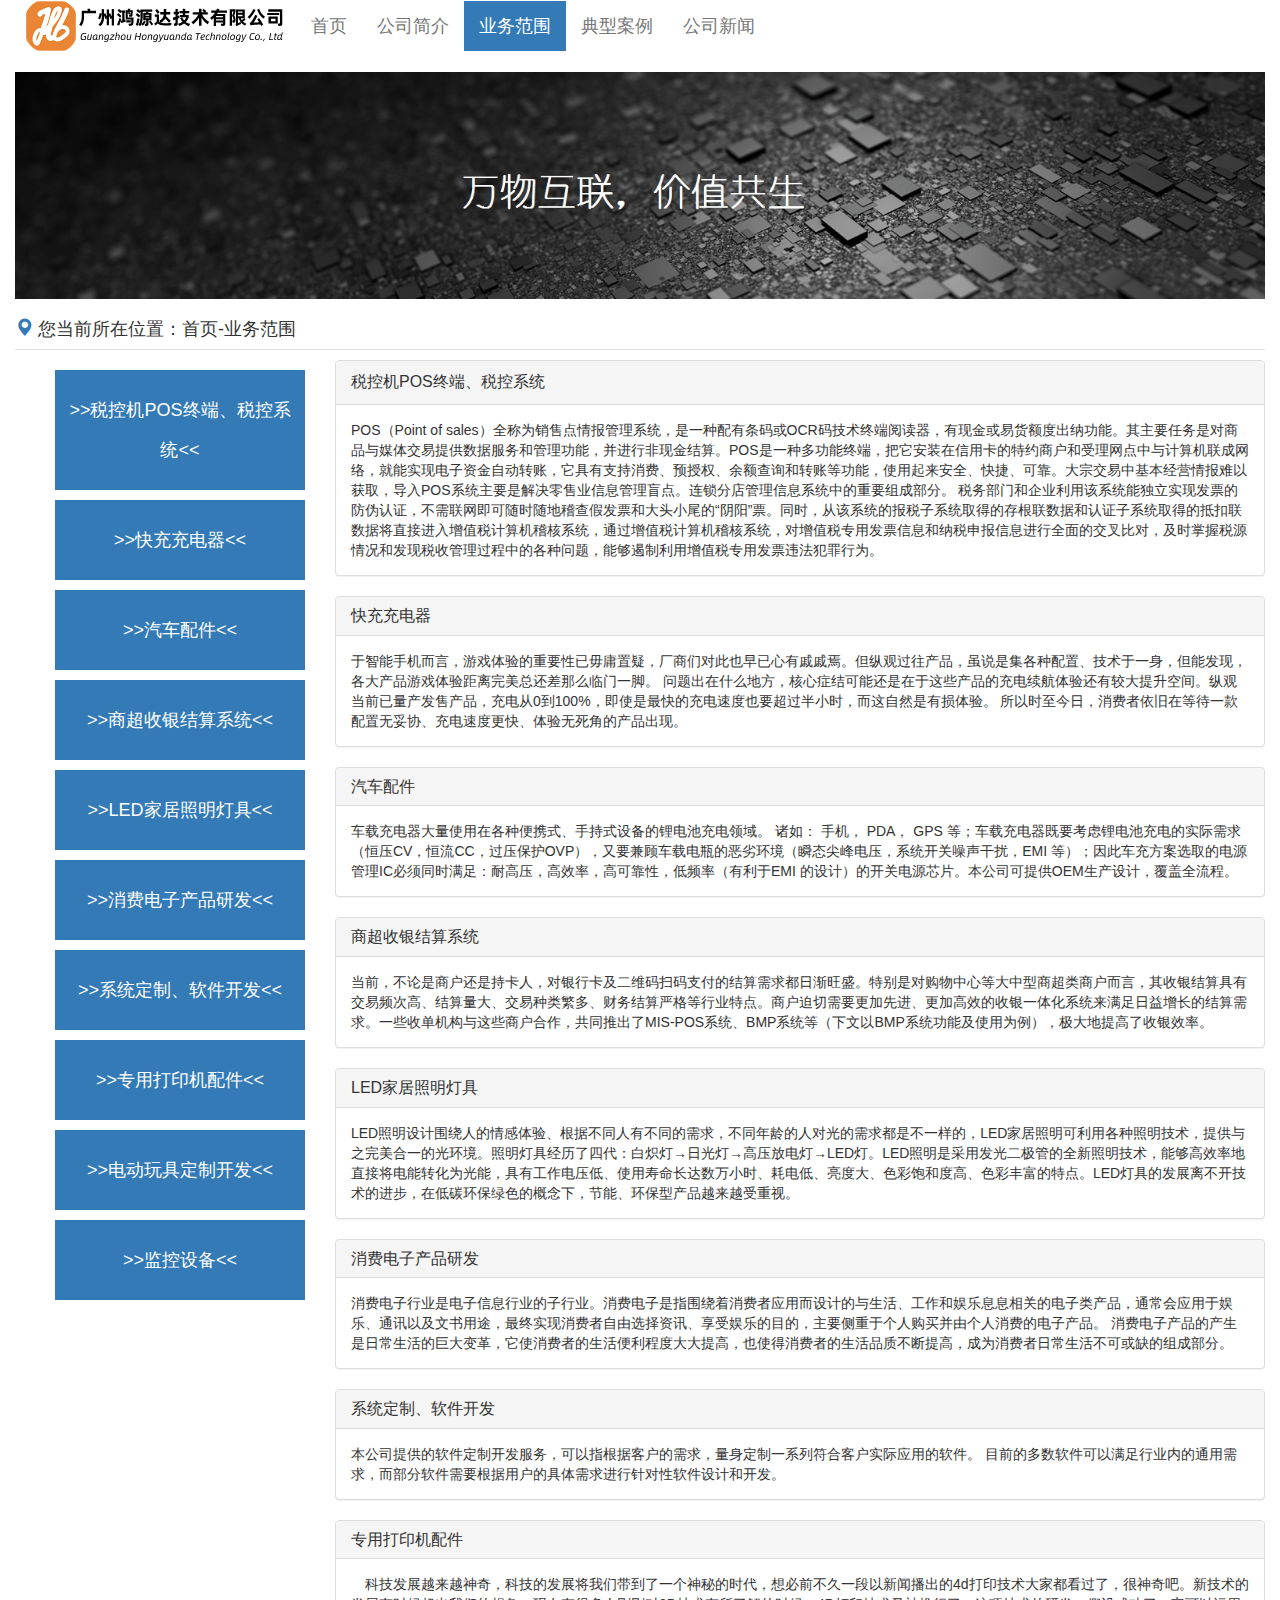
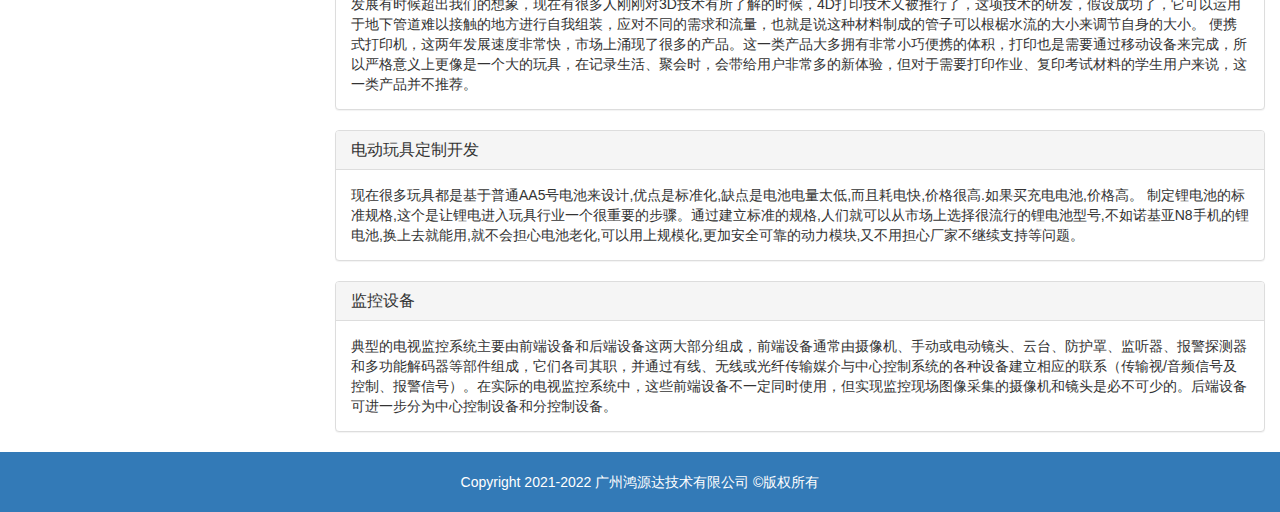
<file: business.html>
<!DOCTYPE html>
<html>
	<head>
		<meta charset="utf-8">
		<title>业务范围</title>
		<meta name="viewport" content="width=device-width, initial-scale=1">
        <meta http-equiv="Expires" content="0">
<meta http-equiv="Pragma" content="no-cache">
<meta http-equiv="Cache-control" content="no-cache">
<meta http-equiv="Cache" content="no-cache">
		<link rel="shortcut icon" href="img/logo.ico" type="image/x-icon">
		<link type="text/css" rel="stylesheet" href="bootstrap/css/bootstrap.min.css" />
		<script type="text/javascript" src="js/jquery-2.0.js"></script>
		<script type="text/javascript" src="bootstrap/js/bootstrap.min.js"></script>
		<link type="text/css" rel="stylesheet" href="css/style.css" />
		<style type="text/css">
			.mainbox .business-area {
				top: 5%;
				min-height: 300px;
			}
.footer{padding:20px;
}
			.mainbox .business-area li {
				padding: 10px;
				background-color: #337ab7;
				margin-top: 10px;
				margin-bottom: 10px;
				list-style-type: none;
			}

			.mainbox .business-area li a {
				color: #ffffff;
				text-decoration: none;
			}
		</style>
	</head>
	<body>
		<div class="container-fluid">
			<div class="row">
				<div class="col-md-12">
					<nav class="navbar navbar-default" role="navigation">
						<div class="navbar-header">

							<button type="button" class="navbar-toggle" data-toggle="collapse"
								data-target="#bs-example-navbar-collapse-1">
								<span class="sr-only">Toggle navigation</span><span class="icon-bar"></span><span
									class="icon-bar"></span><span class="icon-bar"></span>
							</button> <a class="navbar-brand" href="index.html" title="鸿源达技术有限公司"><img alt="HongYuanDa"
									src="img/logo.png" /></a>
						</div>

						<div class="collapse navbar-collapse" id="bs-example-navbar-collapse-1">
							<ul class="nav navbar-nav">
								<li><a href="index.html">首页</a></li>
								<li><a href="profile.html">公司简介</a></li>
								<li class="active"><a href="business.html">业务范围</a></li>
								<li><a href="case.html">典型案例</a></li>
								<li><a href="news.html">公司新闻</a></li>
							</ul>
						</div>
					</nav>
				</div>
			</div>
			<div class="row">
				<div class="col-md-12">

					<img style="width: 100%;" alt="banner" src="img/banner7.jpg" />
					<div class="carousel-caption">						
                       <!-- 
                           	<h4 class="text-capitalize">
							万物互联，价值共生
						</h4>
						<p>
							数字化正将现实世界重构为数字世界，这种重构不是单纯的复制，更包含数字世界对现实世界的再创造，这意味着数字世界通过数字技术与现实世界相连接、深度互动与学习、融为一体，共生并创造出全新的价值。
						</p>-->
					</div>
				</div>
			</div>
			<div class="row">
				<div class="col-md-12">
					<h4 class="headerbordered"><span class="glyphicon glyphicon-map-marker"></span> 您当前所在位置：首页-业务范围</h4>
				</div>
			</div>
			<div class="row mainbox">
				<div class="col-md-3 text-center">
					<ul class="business-area">
						<li><a href="#onepanel">
								<h4>>>税控机POS终端、税控系统<<</h4>
							</a></li>
						<li><a href="#twopanel">
								<h4>>>快充充电器<<</h4>
							</a></li>
						<li><a href="#threepanel">
								<h4>>>汽车配件<<</h4>
							</a></li>
						<li><a href="#fourpanel">
								<h4>>>商超收银结算系统<<</h4>
							</a></li>
						<li><a href="#fivepanel">
								<h4>>>LED家居照明灯具<<</h4>
							</a></li>
						<li><a href="#sixpanel">
								<h4>>>消费电子产品研发<<</h4>
							</a></li>
						<li><a href="#sevenpanel">
								<h4>>>系统定制、软件开发<<</h4>
							</a></li>
						<li><a href="#eightpanel">
								<h4>>>专用打印机配件<<</h4>
							</a></li>
						<li><a href="#ninepanel">
								<h4>>>电动玩具定制开发<<</h4>
							</a></li>
                            	<li><a href="#tenpanel">
								<h4>>>监控设备<<</h4>
							</a></li>
					</ul>

				</div>
				<div class="col-md-9">
					<div class="panel panel-default" id="onepanel">
						<div class="panel-heading">
							<h class="panel-title">税控机POS终端、税控系统</h3>
						</div>
						<div class="panel-body">
							POS（Point of
							sales）全称为销售点情报管理系统，是一种配有条码或OCR码技术终端阅读器，有现金或易货额度出纳功能。其主要任务是对商品与媒体交易提供数据服务和管理功能，并进行非现金结算。POS是一种多功能终端，把它安装在信用卡的特约商户和受理网点中与计算机联成网络，就能实现电子资金自动转账，它具有支持消费、预授权、余额查询和转账等功能，使用起来安全、快捷、可靠。大宗交易中基本经营情报难以获取，导入POS系统主要是解决零售业信息管理盲点。连锁分店管理信息系统中的重要组成部分。
							税务部门和企业利用该系统能独立实现发票的防伪认证，不需联网即可随时随地稽查假发票和大头小尾的“阴阳”票。同时，从该系统的报税子系统取得的存根联数据和认证子系统取得的抵扣联数据将直接进入增值税计算机稽核系统，通过增值税计算机稽核系统，对增值税专用发票信息和纳税申报信息进行全面的交叉比对，及时掌握税源情况和发现税收管理过程中的各种问题，能够遏制利用增值税专用发票违法犯罪行为。
						</div>
					</div>
					<div class="panel panel-default" id="twopanel">
						<div class="panel-heading">
							<h3 class="panel-title">快充充电器</h3>
						</div>
						<div class="panel-body">
							于智能手机而言，游戏体验的重要性已毋庸置疑，厂商们对此也早已心有戚戚焉。但纵观过往产品，虽说是集各种配置、技术于一身，但能发现，各大产品游戏体验距离完美总还差那么临门一脚。
							问题出在什么地方，核心症结可能还是在于这些产品的充电续航体验还有较大提升空间。纵观当前已量产发售产品，充电从0到100%，即使是最快的充电速度也要超过半小时，而这自然是有损体验。
							所以时至今日，消费者依旧在等待一款配置无妥协、充电速度更快、体验无死角的产品出现。
						</div>
					</div>
					<div class="panel panel-default" id="threepanel">
						<div class="panel-heading">
							<h3 class="panel-title">汽车配件</h3>
						</div>
						<div class="panel-body">
							车载充电器大量使用在各种便携式、手持式设备的锂电池充电领域。
							诸如： 手机， PDA， GPS 等；车载充电器既要考虑锂电池充电的实际需求（恒压CV，恒流CC，过压保护OVP），又要兼顾车载电瓶的恶劣环境（瞬态尖峰电压，系统开关噪声干扰，EMI
							等）；因此车充方案选取的电源管理IC必须同时满足：耐高压，高效率，高可靠性，低频率（有利于EMI 的设计）的开关电源芯片。本公司可提供OEM生产设计，覆盖全流程。
						</div>
					</div>

					<div class="panel panel-default" id="fourpanel">
						<div class="panel-heading">
							<h3 class="panel-title">商超收银结算系统</h3>
						</div>
						<div class="panel-body">
							当前，不论是商户还是持卡人，对银行卡及二维码扫码支付的结算需求都日渐旺盛。特别是对购物中心等大中型商超类商户而言，其收银结算具有交易频次高、结算量大、交易种类繁多、财务结算严格等行业特点。商户迫切需要更加先进、更加高效的收银一体化系统来满足日益增长的结算需求。一些收单机构与这些商户合作，共同推出了MIS-POS系统、BMP系统等（下文以BMP系统功能及使用为例），极大地提高了收银效率。
						</div>
					</div>
					<div class="panel panel-default" id="fivepanel">
						<div class="panel-heading">
							<h3 class="panel-title">LED家居照明灯具</h3>
						</div>
						<div class="panel-body">
							LED照明设计围绕人的情感体验、根据不同人有不同的需求，不同年龄的人对光的需求都是不一样的，LED家居照明可利用各种照明技术，提供与之完美合一的光环境。照明灯具经历了四代：白炽灯→日光灯→高压放电灯→LED灯。LED照明是采用发光二极管的全新照明技术，能够高效率地直接将电能转化为光能，具有工作电压低、使用寿命长达数万小时、耗电低、亮度大、色彩饱和度高、色彩丰富的特点。LED灯具的发展离不开技术的进步，在低碳环保绿色的概念下，节能、环保型产品越来越受重视。
						</div>
					</div>
					<div class="panel panel-default" id="sixpanel">
						<div class="panel-heading">
							<h3 class="panel-title">消费电子产品研发</h3>
						</div>
						<div class="panel-body">
							消费电子行业是电子信息行业的子行业。消费电子是指围绕着消费者应用而设计的与生活、工作和娱乐息息相关的电子类产品，通常会应用于娱乐、通讯以及文书用途，最终实现消费者自由选择资讯、享受娱乐的目的，主要侧重于个人购买并由个人消费的电子产品。
							消费电子产品的产生是日常生活的巨大变革，它使消费者的生活便利程度大大提高，也使得消费者的生活品质不断提高，成为消费者日常生活不可或缺的组成部分。
						</div>
					</div>
					<div class="panel panel-default" id="sevenpanel">
						<div class="panel-heading">
							<h3 class="panel-title">系统定制、软件开发</h3>
						</div>
						<div class="panel-body">
							本公司提供的软件定制开发服务，可以指根据客户的需求，量身定制一系列符合客户实际应用的软件。
							目前的多数软件可以满足行业内的通用需求，而部分软件需要根据用户的具体需求进行针对性软件设计和开发。
						</div>
					</div>
					<div class="panel panel-default" id="eightpanel">
						<div class="panel-heading">
							<h3 class="panel-title">专用打印机配件</h3>
						</div>
						<div class="panel-body">
							　科技发展越来越神奇，科技的发展将我们带到了一个神秘的时代，想必前不久一段以新闻播出的4d打印技术大家都看过了，很神奇吧。新技术的发展有时候超出我们的想象，现在有很多人刚刚对3D技术有所了解的时候，4D打印技术又被推行了，这项技术的研发，假设成功了，它可以运用于地下管道难以接触的地方进行自我组装，应对不同的需求和流量，也就是说这种材料制成的管子可以根椐水流的大小来调节自身的大小。
							便携式打印机，这两年发展速度非常快，市场上涌现了很多的产品。这一类产品大多拥有非常小巧便携的体积，打印也是需要通过移动设备来完成，所以严格意义上更像是一个大的玩具，在记录生活、聚会时，会带给用户非常多的新体验，但对于需要打印作业、复印考试材料的学生用户来说，这一类产品并不推荐。
						</div>
					</div>
					<div class="panel panel-default" id="ninepanel">
						<div class="panel-heading">
							<h3 class="panel-title">电动玩具定制开发</h3>
						</div>
						<div class="panel-body">
							现在很多玩具都是基于普通AA5号电池来设计,优点是标准化,缺点是电池电量太低,而且耗电快,价格很高.如果买充电电池,价格高。
							制定锂电池的标准规格,这个是让锂电进入玩具行业一个很重要的步骤。通过建立标准的规格,人们就可以从市场上选择很流行的锂电池型号,不如诺基亚N8手机的锂电池,换上去就能用,就不会担心电池老化,可以用上规模化,更加安全可靠的动力模块,又不用担心厂家不继续支持等问题。
						</div>
					</div>                    
                    	<div class="panel panel-default" id="tenpanel">
						<div class="panel-heading">
							<h3 class="panel-title">监控设备</h3>
						</div>
						<div class="panel-body">
							典型的电视监控系统主要由前端设备和后端设备这两大部分组成，前端设备通常由摄像机、手动或电动镜头、云台、防护罩、监听器、报警探测器和多功能解码器等部件组成，它们各司其职，并通过有线、无线或光纤传输媒介与中心控制系统的各种设备建立相应的联系（传输视/音频信号及控制、报警信号）。在实际的电视监控系统中，这些前端设备不一定同时使用，但实现监控现场图像采集的摄像机和镜头是必不可少的。后端设备可进一步分为中心控制设备和分控制设备。
						</div>
					</div>
				</div>
			</div>
			<div class="row bg-primary footer">
				<div class="col-md-12 text-center">
					Copyright 2021-2022 广州鸿源达技术有限公司 &COPY;版权所有
				</div>
			</div>
		</div>
	</body>
</html>
</file>
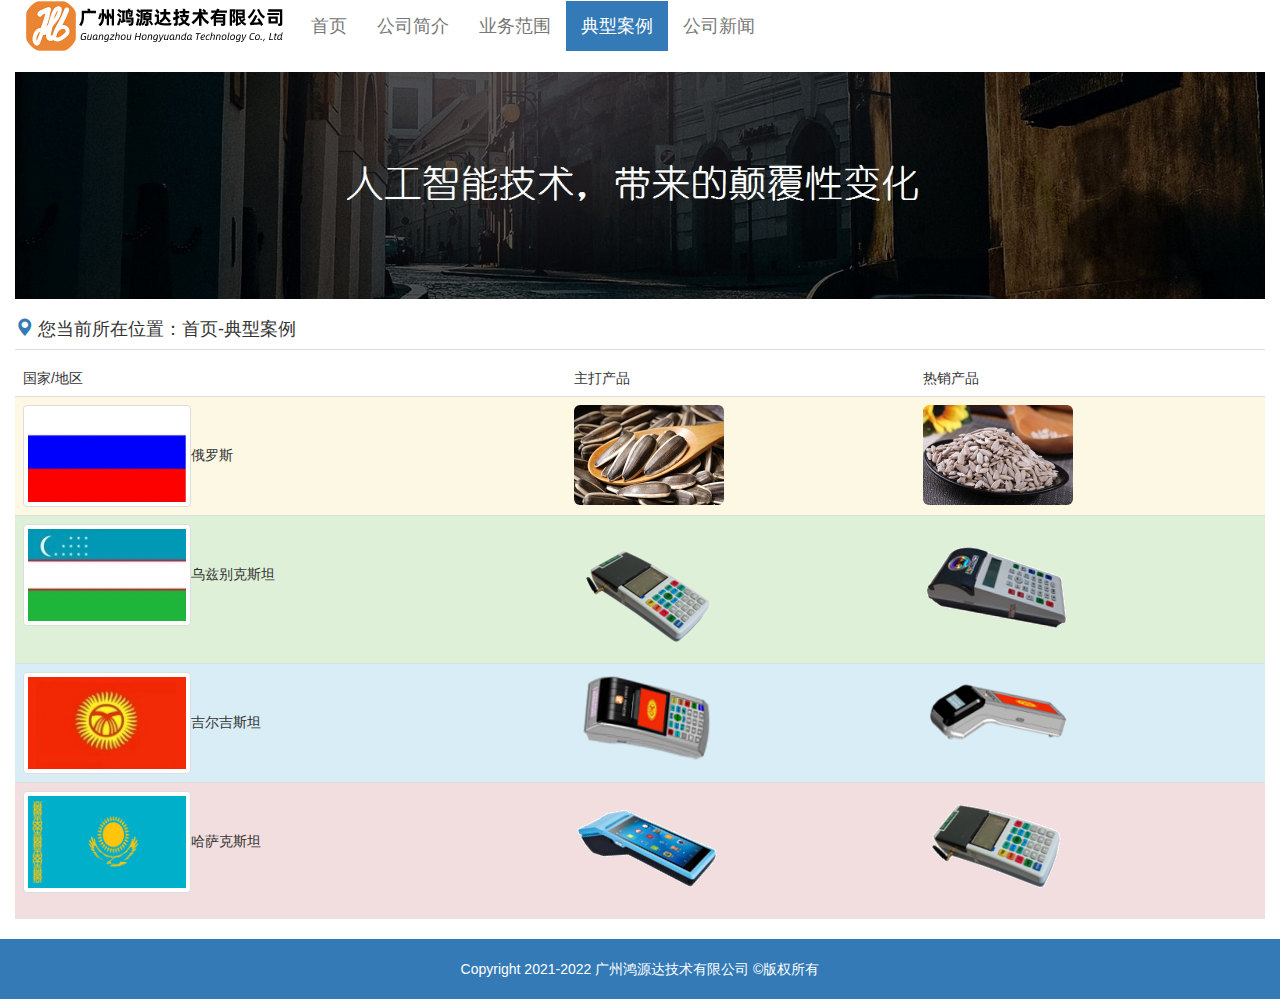
<file: case.html>
<!DOCTYPE html>
<html>
	<head>
		<meta charset="utf-8">
		<title>典型案例</title>
		<meta name="viewport" content="width=device-width, initial-scale=1">
        <meta http-equiv="Expires" content="0">
<meta http-equiv="Pragma" content="no-cache">
<meta http-equiv="Cache-control" content="no-cache">
<meta http-equiv="Cache" content="no-cache">
		<link rel="shortcut icon" href="img/logo.ico" type="image/x-icon">
		<link type="text/css" rel="stylesheet" href="bootstrap/css/bootstrap.min.css" />
		<script type="text/javascript" src="js/jquery-2.0.js"></script>
		<script type="text/javascript" src="bootstrap/js/bootstrap.min.js"></script>
		<link type="text/css" rel="stylesheet" href="css/style.css" />
       <style type="text/css"> 
		.img-thumbnail{
			max-width:168px;
            max-height:102px
		}
		.img-rounded{
			max-width:150px;
            max-height:131px
		}
		</style>
	</head>
	<body>
		<div class="container-fluid">
			<div class="row">
				<div class="col-md-12">
					<nav class="navbar navbar-default" role="navigation">
						<div class="navbar-header">

							<button type="button" class="navbar-toggle" data-toggle="collapse"
								data-target="#bs-example-navbar-collapse-1">
								<span class="sr-only">Toggle navigation</span><span class="icon-bar"></span><span
									class="icon-bar"></span><span class="icon-bar"></span>
							</button> <a class="navbar-brand" href="index.html" title="鸿源达技术有限公司"><img alt="HongYuanDa"
									src="img/logo.png" /></a>
						</div>

						<div class="collapse navbar-collapse" id="bs-example-navbar-collapse-1">
							<ul class="nav navbar-nav">
								<li><a href="index.html">首页</a></li>
								<li><a href="profile.html">公司简介</a></li>
								<li><a href="business.html">业务范围</a></li>
								<li class="active"><a href="case.html">典型案例</a></li>
								<li><a href="news.html">公司新闻</a></li>
							</ul>
						</div>
					</nav>
				</div>
			</div>
			<div class="row">
				<div class="col-md-12">

					<img style="width: 100%;" alt="banner" src="img/banner5.jpg" />
					<div class="carousel-caption">
					<!--
                        	<h4 class="text-capitalize">
							人工智能技术，带来的颠覆性变化
						</h4>
                        	<p>
							当信息技术发展到网络化、数字化，乃至智能化初级级阶段后，将加速对人类生产和生活的影响，这些技术能力将试图解决现实世界中的问题，超越重复性和例行工作。
						</p>-->
					</div>
				</div>
			</div>
			<div class="row">
				<div class="col-md-12">
					<h4 class="headerbordered"><span class="glyphicon glyphicon-map-marker"></span> 您当前所在位置：首页-典型案例</h4>
				</div>
			</div>
			<div class="row">
				<div class="col-md-12  mainbox">
					<table class="table table-hover">
						<thead>
							<tr>
								<td>国家/地区</td>
								<td>主打产品</td>
								<td>热销产品</td>
							</tr>
						</thead>
						<tbody>
							<tr class="warning">
								<td><img class="img-thumbnail" alt="俄罗斯" src="img/rusia.png" />俄罗斯</td>
								<td><img class="img-rounded"     alt="product" src="img/sfs5.jpg" /></td>
								<td><img class="img-rounded"    alt="product" src="img/sfs6.jpg" /></td>
							</tr>
							<tr class="success">
								<td><img class="img-thumbnail" alt="乌兹别克斯坦" src="img/uz.jpg" />乌兹别克斯坦</td>
								<td><img class="img-rounded"    alt="product" src="img/uz1.png" /></td>
								<td><img class="img-rounded"    alt="product" src="img/uz2.png" /></td>
							</tr>
							<tr class="info">
								<td><img  class="img-thumbnail" alt="吉尔吉斯坦" src="img/jer.jpg" />吉尔吉斯坦</td>
								<td><img class="img-rounded"    alt="product" src="img/jer1.png" /></td>
								<td><img class="img-rounded"   alt="product" src="img/jer2.png" /></td>
							</tr>							
							<tr class="danger">
								<td><img  class="img-thumbnail" alt="哈萨克斯坦" src="img/hask.png" />哈萨克斯坦</td>
								<td><img class="img-rounded"    alt="product" src="img/hask1.png" /></td>
								<td><img class="img-rounded"    alt="product" src="img/hask2.png" /></td>
							</tr>
						</tbody>
					</table>
				</div>
			</div>
				<div class="row bg-primary footer">
				<div class="col-md-12 text-center">
					Copyright 2021-2022 广州鸿源达技术有限公司 &COPY;版权所有
				</div>
			</div>
		</div>
	</body>
</html>
</file>
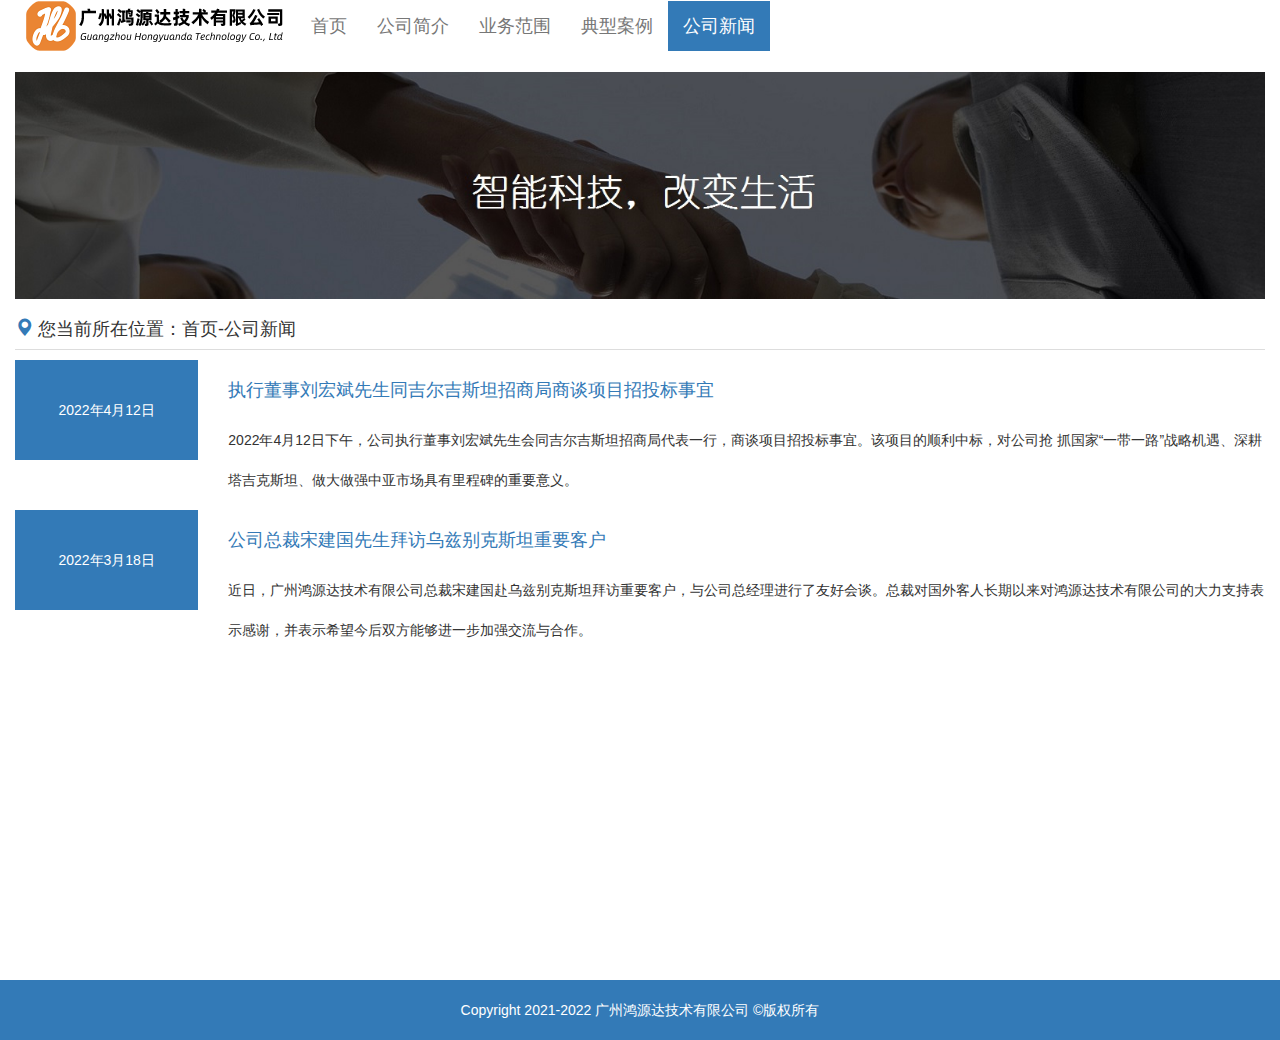
<file: news.html>
<!DOCTYPE html>
<html>
	<head>
		<meta charset="utf-8">
		<title>公司新闻</title>
		<meta name="viewport" content="width=device-width, initial-scale=1">
		<meta http-equiv="Expires" content="0">
		<meta http-equiv="Pragma" content="no-cache">
		<meta http-equiv="Cache-control" content="no-cache">
		<meta http-equiv="Cache" content="no-cache">
		<link rel="shortcut icon" href="img/logo.ico" type="image/x-icon">
		<link type="text/css" rel="stylesheet" href="bootstrap/css/bootstrap.min.css" />
		<script type="text/javascript" src="js/jquery-2.0.js"></script>
		<script type="text/javascript" src="bootstrap/js/bootstrap.min.js"></script>
		<link type="text/css" rel="stylesheet" href="css/style.css" />
	</head>
	<body>
		<div class="container-fluid">
			<div class="row">
				<div class="col-md-12">
					<nav class="navbar navbar-default" role="navigation">
						<div class="navbar-header">

							<button type="button" class="navbar-toggle" data-toggle="collapse"
								data-target="#bs-example-navbar-collapse-1">
								<span class="sr-only">Toggle navigation</span><span class="icon-bar"></span><span
									class="icon-bar"></span><span class="icon-bar"></span>
							</button> <a class="navbar-brand" href="index.html" title="鸿源达技术有限公司"><img alt="HongYuanDa"
									src="img/logo.png" /></a>
						</div>

						<div class="collapse navbar-collapse" id="bs-example-navbar-collapse-1">
							<ul class="nav navbar-nav">
								<li><a href="index.html">首页</a></li>
								<li><a href="profile.html">公司简介</a></li>
								<li><a href="business.html">业务范围</a></li>
								<li><a href="case.html">典型案例</a></li>
								<li class="active"><a href="news.html">公司新闻</a></li>
							</ul>
						</div>
					</nav>
				</div>
			</div>
			<div class="row">
				<div class="col-md-12">

					<img style="width: 100%;" alt="banner" src="img/banner6.jpg" />
					<div class="carousel-caption">
					</div>
				</div>
			</div>
			<div class="row">
				<div class="col-md-12">
					<h4 class="headerbordered"><span class="glyphicon glyphicon-map-marker"></span> 您当前所在位置：首页-公司新闻</h4>
				</div>
			</div>
			<div class="row ">
				<div class="col-md-2">
					<p class="text-center timeline">2022年4月12日</p>
				</div>
				<div class="col-md-10">
					<h4><a href="newscontent1.html" target="_blank" >执行董事​刘宏斌先生同吉尔吉斯坦招商局商谈项目招投标事宜</a></h4>
					<p> 2022年4月12日下午，公司执行董事​刘宏斌先生会同吉尔吉斯坦招商局代表一行，商谈项目招投标事宜。该项目的顺利中标，对公司抢
						抓国家“一带一路”战略机遇、深耕塔吉克斯坦、做大做强中亚市场具有里程碑的重要意义。
					</p>
				</div>
			</div>
			<div class="row ">
				<div class="col-md-2">
					<p class="text-center timeline">2022年3月18日</p>
				</div>
				<div class="col-md-10">
					<h4><a href="newscontent2.html" target="_blank">公司总裁宋建国先生拜访乌兹别克斯坦重要客户</a></h4>
					<p>近日，广州鸿源达技术有限公司总裁宋建国赴乌兹别克斯坦拜访重要客户，与公司总经理进行了友好会谈。总裁对国外客人长期以来对鸿源达技术有限公司的大力支持表示感谢，并表示希望今后双方能够进一步加强交流与合作。</p>

				</div>
			</div>
			<div class="row mainbox">
				<div class="col-md-12">
				</div>
			</div>
			<div class="row bg-primary footer">
				<div class="col-md-12 text-center">
					Copyright 2021-2022 广州鸿源达技术有限公司 &COPY;版权所有
				</div>
			</div>
		</div>
	</body>
</html>
</file>
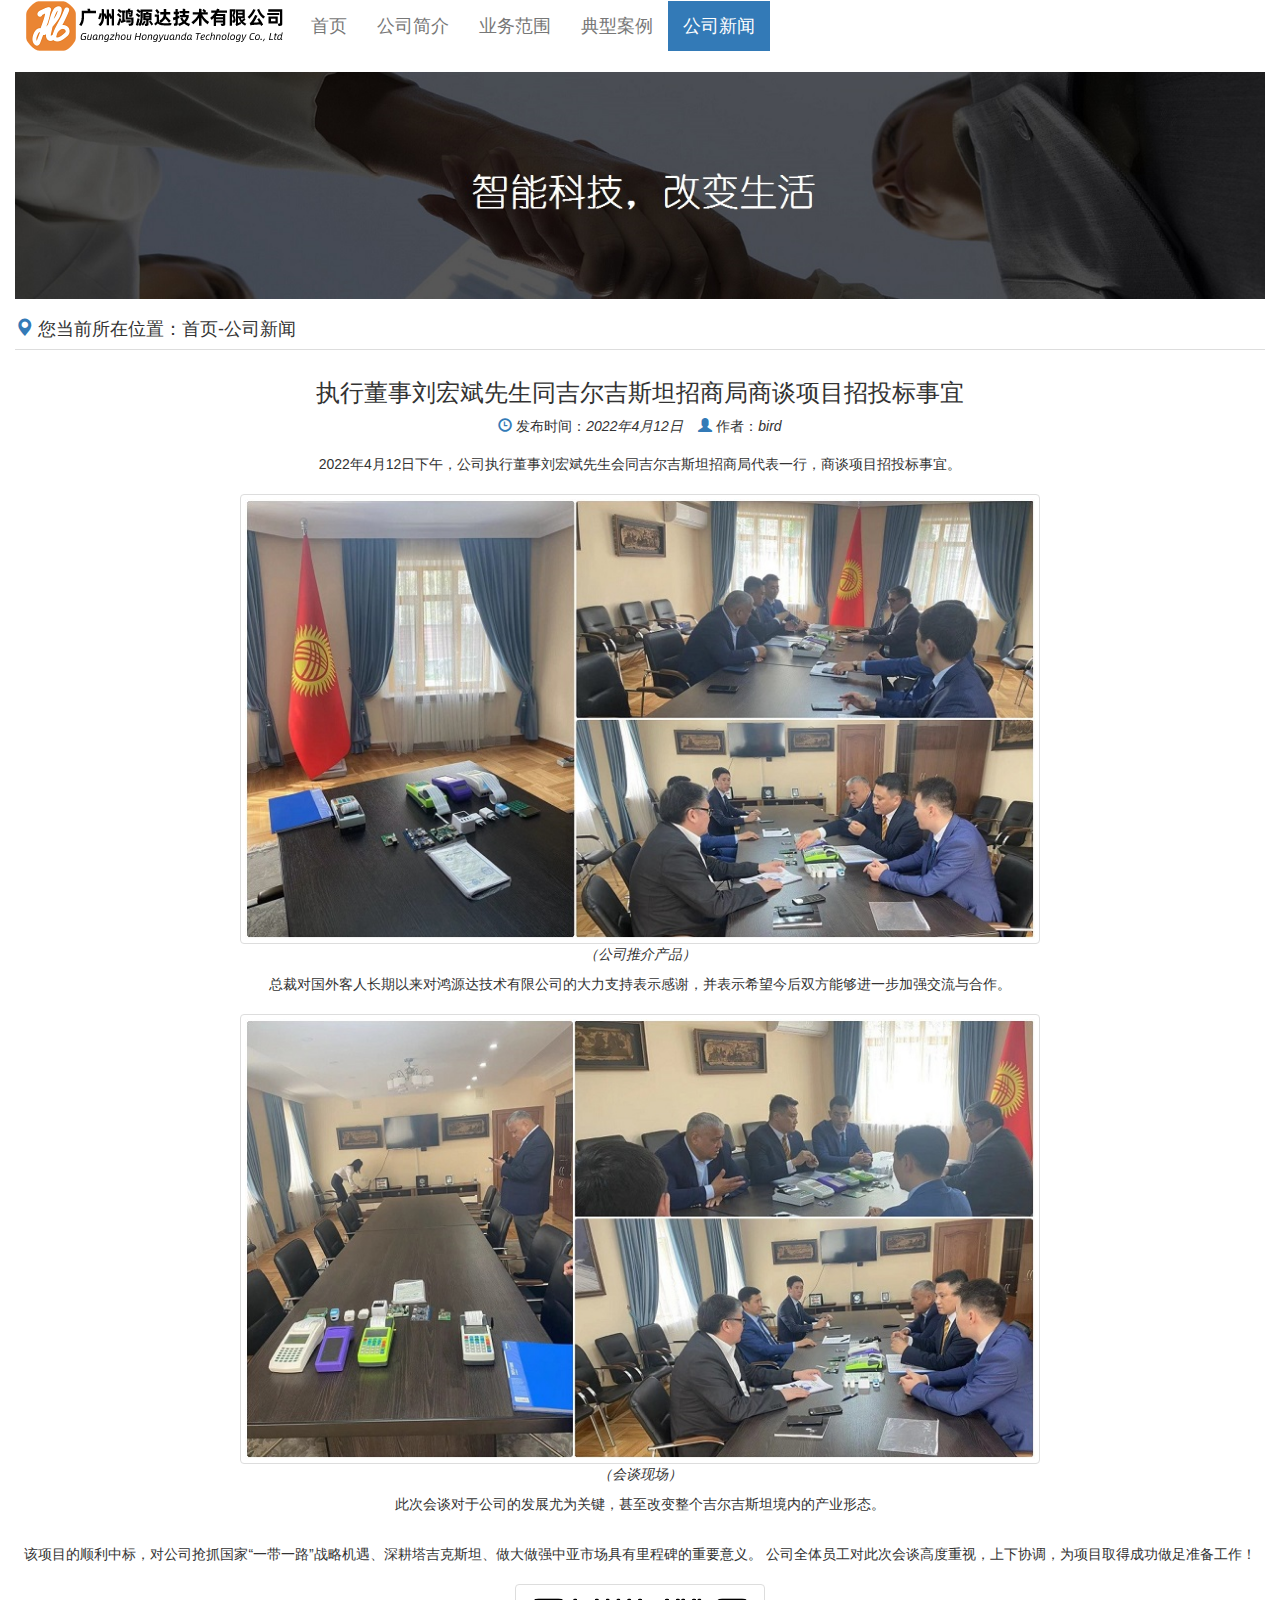
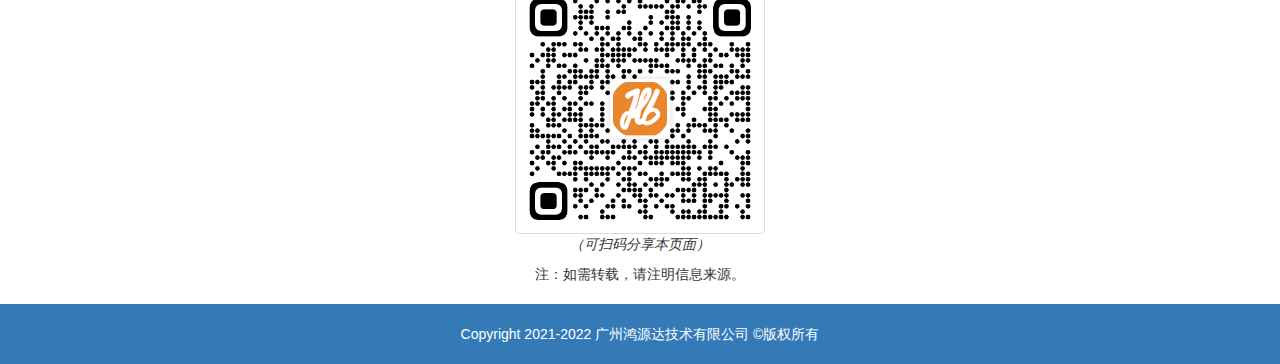
<file: newscontent1.html>
<!DOCTYPE html>
<html>
	<head>
		<meta charset="utf-8">
		<title>公司新闻</title>
		<meta name="viewport" content="width=device-width, initial-scale=1">
		<meta http-equiv="Expires" content="0">
		<meta http-equiv="Pragma" content="no-cache">
		<meta http-equiv="Cache-control" content="no-cache">
		<meta http-equiv="Cache" content="no-cache">
		<link rel="shortcut icon" href="img/logo.ico" type="image/x-icon">
		<link type="text/css" rel="stylesheet" href="bootstrap/css/bootstrap.min.css" />
		<script type="text/javascript" src="js/jquery-2.0.js"></script>
		<script type="text/javascript" src="bootstrap/js/bootstrap.min.js"></script>
		<link type="text/css" rel="stylesheet" href="css/style.css" />
	</head>
	<body>
		<div class="container-fluid">
			<div class="row">
				<div class="col-md-12">
					<nav class="navbar navbar-default" role="navigation">
						<div class="navbar-header">

							<button type="button" class="navbar-toggle" data-toggle="collapse"
								data-target="#bs-example-navbar-collapse-1">
								<span class="sr-only">Toggle navigation</span><span class="icon-bar"></span><span
									class="icon-bar"></span><span class="icon-bar"></span>
							</button> <a class="navbar-brand" href="index.html" title="鸿源达技术有限公司"><img alt="HongYuanDa"
									src="img/logo.png" /></a>
						</div>

						<div class="collapse navbar-collapse" id="bs-example-navbar-collapse-1">
							<ul class="nav navbar-nav">
								<li><a href="index.html">首页</a></li>
								<li><a href="profile.html">公司简介</a></li>
								<li><a href="business.html">业务范围</a></li>
								<li><a href="case.html">典型案例</a></li>
								<li class="active"><a href="news.html">公司新闻</a></li>
							</ul>
						</div>
					</nav>
				</div>
			</div>
			<div class="row">
				<div class="col-md-12">

					<img style="width: 100%;" alt="banner" src="img/banner6.jpg" />
					<div class="carousel-caption">
					</div>
				</div>
			</div>
			<div class="row">
				<div class="col-md-12">
					<h4 class="headerbordered"><span class="glyphicon glyphicon-map-marker"></span> 您当前所在位置：首页-公司新闻</h4>
				</div>
			</div>
			<div class="row ">
				<div class="col-md-12 mainbox text-center">
					<h3>执行董事​刘宏斌先生同吉尔吉斯坦招商局商谈项目招投标事宜</h3>
					<h5> <span class="glyphicon glyphicon-time"></span> 发布时间：<em>2022年4月12日</em>&nbsp;&nbsp;&nbsp;&nbsp;<span
							class="glyphicon glyphicon-user"></span> 作者：<em>bird</em></h5>
					<p>2022年4月12日下午，公司执行董事​刘宏斌先生会同吉尔吉斯坦招商局代表一行，商谈项目招投标事宜。</p>
					<img class="img-thumbnail" style="max-width:800px;max-height:450px" src="img/n101.jpg" alt="news photo" /><br/>
					<em>（公司推介产品）</em>
					<p>总裁对国外客人长期以来对鸿源达技术有限公司的大力支持表示感谢，并表示希望今后双方能够进一步加强交流与合作。</p>
				<img class="img-thumbnail" style="max-width:800px;max-height:450px" src="img/n102.jpg" alt="news photo" /><br/>
					<em>（会谈现场）</em>
					<p>此次会谈对于公司的发展尤为关键，甚至改变整个吉尔吉斯坦境内的产业形态。</p>
					<p>该项目的顺利中标，对公司抢抓国家“一带一路”战略机遇、深耕塔吉克斯坦、做大做强中亚市场具有里程碑的重要意义。
公司全体员工对此次会谈高度重视，上下协调，为项目取得成功做足准备工作！</p>
	<img class="img-thumbnail" style="max-width:250px;max-height:250px" src="img/qrcode_n101.png" alt="qrcode" />
	<br />
	<em>（可扫码分享本页面）</em>
					<p>注：如需转载，请注明信息来源。</p>
				</div>
			</div>
			<div class="row bg-primary footer">
				<div class="col-md-12 text-center">
					Copyright 2021-2022 广州鸿源达技术有限公司 &COPY;版权所有
				</div>
			</div>
		</div>
	</body>
</html>
</file>
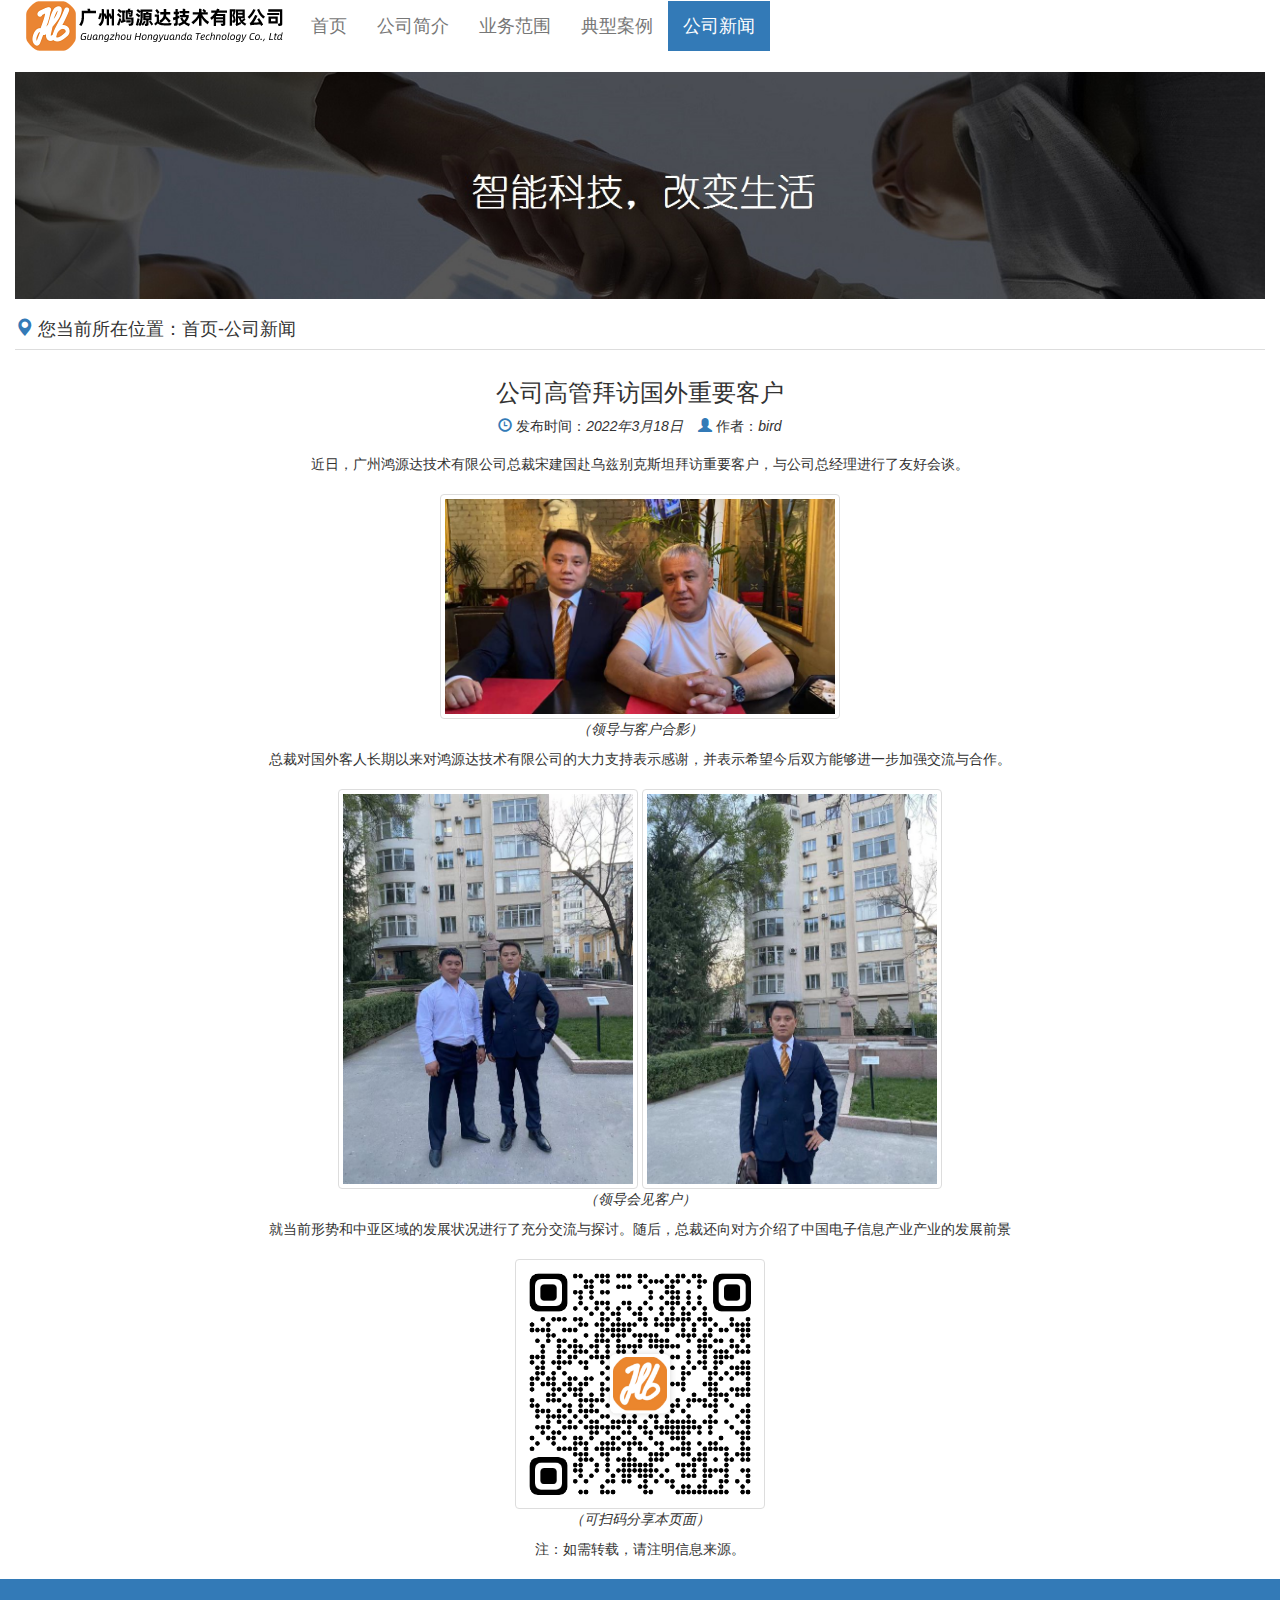
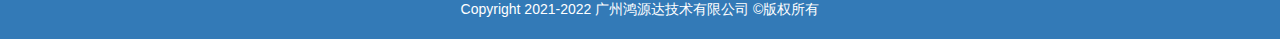
<file: newscontent2.html>
<!DOCTYPE html>
<html>
	<head>
		<meta charset="utf-8">
		<title>公司新闻</title>
		<meta name="viewport" content="width=device-width, initial-scale=1">
        <meta http-equiv="Expires" content="0">
<meta http-equiv="Pragma" content="no-cache">
<meta http-equiv="Cache-control" content="no-cache">
<meta http-equiv="Cache" content="no-cache">
		<link rel="shortcut icon" href="img/logo.ico" type="image/x-icon">
		<link type="text/css" rel="stylesheet" href="bootstrap/css/bootstrap.min.css" />
		<script type="text/javascript" src="js/jquery-2.0.js"></script>
		<script type="text/javascript" src="bootstrap/js/bootstrap.min.js"></script>
		<link type="text/css" rel="stylesheet" href="css/style.css" />
	</head>
	<body>
		<div class="container-fluid">
			<div class="row">
				<div class="col-md-12">
					<nav class="navbar navbar-default" role="navigation">
						<div class="navbar-header">

							<button type="button" class="navbar-toggle" data-toggle="collapse"
								data-target="#bs-example-navbar-collapse-1">
								<span class="sr-only">Toggle navigation</span><span class="icon-bar"></span><span
									class="icon-bar"></span><span class="icon-bar"></span>
							</button> <a class="navbar-brand" href="index.html" title="鸿源达技术有限公司"><img alt="HongYuanDa"
									src="img/logo.png" /></a>
						</div>

						<div class="collapse navbar-collapse" id="bs-example-navbar-collapse-1">
							<ul class="nav navbar-nav">
								<li><a href="index.html">首页</a></li>
								<li><a href="profile.html">公司简介</a></li>
								<li><a href="business.html">业务范围</a></li>
								<li><a href="case.html">典型案例</a></li>
								<li class="active"><a href="news.html">公司新闻</a></li>
							</ul>
						</div>
					</nav>
				</div>
			</div>
			<div class="row">
				<div class="col-md-12">

					<img style="width: 100%;" alt="banner" src="img/banner6.jpg" />
					<div class="carousel-caption">
					</div>
				</div>
			</div>
			<div class="row">
				<div class="col-md-12">
					<h4 class="headerbordered"><span class="glyphicon glyphicon-map-marker"></span> 您当前所在位置：首页-公司新闻</h4>
				</div>
			</div>
			<div class="row ">
				<div class="col-md-12 mainbox text-center">
					<h3>公司高管拜访国外重要客户</h3>
					<h5> <span class="glyphicon glyphicon-time"></span> 发布时间：<em>2022年3月18日</em>&nbsp;&nbsp;&nbsp;&nbsp;<span
							class="glyphicon glyphicon-user"></span> 作者：<em>bird</em></h5>
					<p>近日，广州鸿源达技术有限公司总裁宋建国赴乌兹别克斯坦拜访重要客户，与公司总经理进行了友好会谈。</p>
					<img class="img-thumbnail"   style="width:400px;height:225px" src="img/n1.jpg" alt="news photo" />
                    <br />
	<em>（领导与客户合影）</em>
					<p>总裁对国外客人长期以来对鸿源达技术有限公司的大力支持表示感谢，并表示希望今后双方能够进一步加强交流与合作。</p>
					<img class="img-thumbnail" style="width:300px;height:400px" src="img/n2.jpg" alt="news photo" />
					<img class="img-thumbnail" style="width:300px;height:400px" src="img/n3.jpg" alt="news photo" />
                    <br />
	<em>（领导会见客户）</em>
					<p>就当前形势和中亚区域的发展状况进行了充分交流与探讨。随后，总裁还向对方介绍了中国电子信息产业产业的发展前景</p>
                    	<img class="img-thumbnail" style="max-width:250px;max-height:250px" src="img/qrcode_n102.png" alt="qrcode" />
	<br />
	<em>（可扫码分享本页面）</em>
					<p>注：如需转载，请注明信息来源。</p>
				</div>
			</div>
			<div class="row bg-primary footer">
				<div class="col-md-12 text-center">
					Copyright 2021-2022 广州鸿源达技术有限公司 &COPY;版权所有
				</div>
			</div>
		</div>
	</body>
</html>
</file>
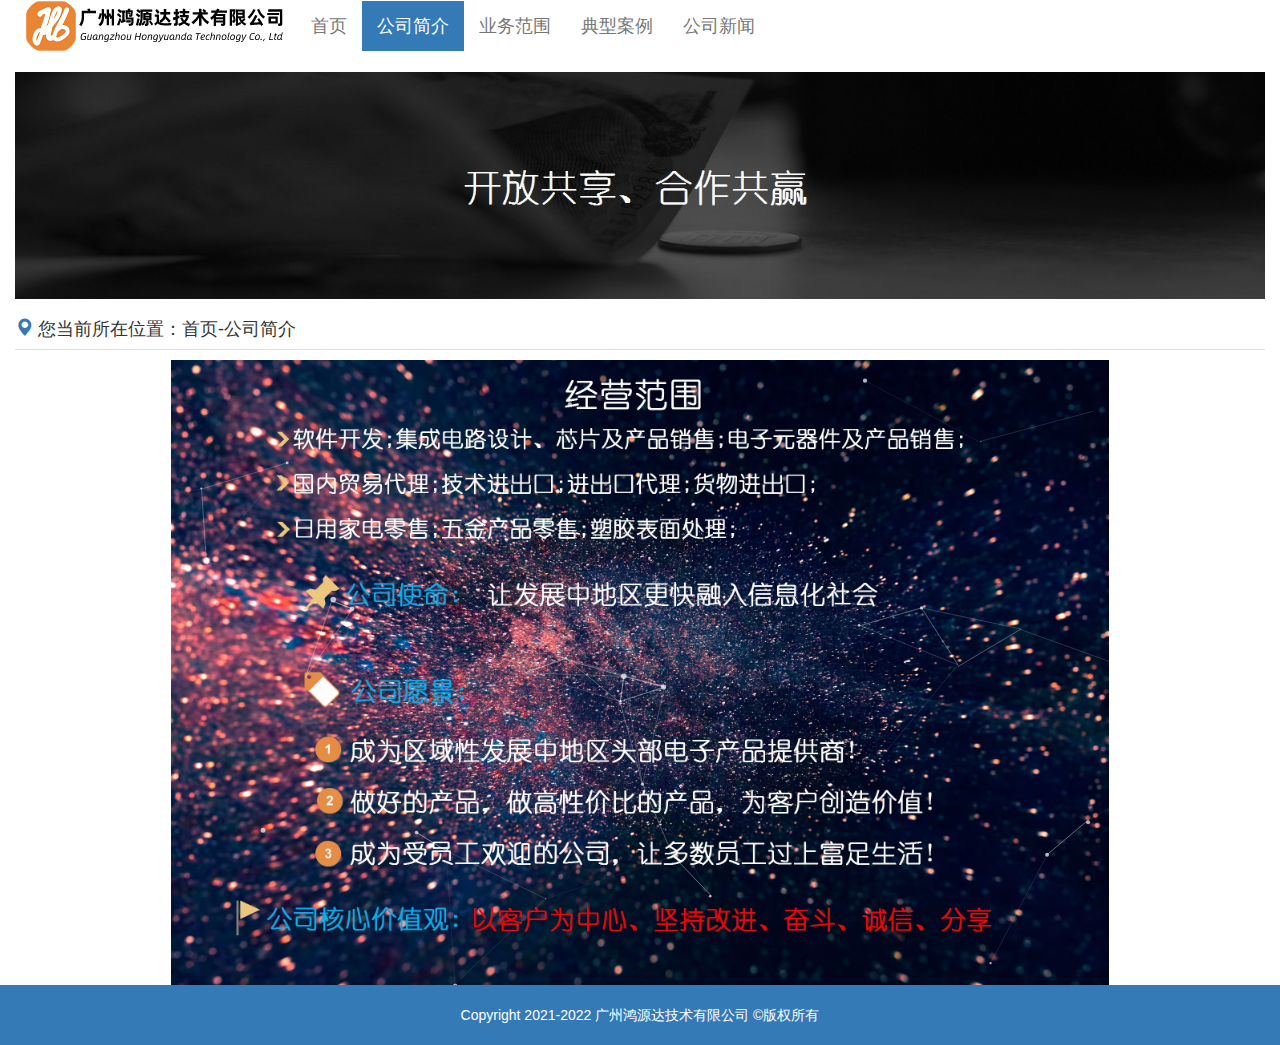
<file: profile.html>
<!DOCTYPE html>
<html>
	<head>
		<meta charset="utf-8">
		<title>公司简介</title>
	<meta name="viewport" content="width=device-width, initial-scale=1">
        <meta http-equiv="Expires" content="0">
<meta http-equiv="Pragma" content="no-cache">
<meta http-equiv="Cache-control" content="no-cache">
<meta http-equiv="Cache" content="no-cache">
		<link rel="shortcut icon" href="img/logo.ico" type="image/x-icon">
		<link type="text/css" rel="stylesheet" href="bootstrap/css/bootstrap.min.css" />
		<script type="text/javascript" src="js/jquery-2.0.js"></script>
		<script type="text/javascript" src="bootstrap/js/bootstrap.min.js"></script>

		<link type="text/css" rel="stylesheet" href="css/style.css" />
		<link type="text/css" rel="stylesheet" href="css/profile.css" />
		<style type="text/css">
			.mainbox {
				width: 100%;
				/*min-height: 320px;*/
				color: #ffffff;
			}
		</style>
	</head>
	<body>
		<div class="container-fluid">
			<div class="row">
				<div class="col-md-12">
					<nav class="navbar navbar-default" role="navigation">
						<div class="navbar-header">
							<button type="button" class="navbar-toggle" data-toggle="collapse"
								data-target="#bs-example-navbar-collapse-1">
								<span class="sr-only">Toggle navigation</span><span class="icon-bar"></span><span
									class="icon-bar"></span><span class="icon-bar"></span>
							</button> <a class="navbar-brand" href="index.html" title="鸿源达技术有限公司"><img alt="HongYuanDa"
									src="img/logo.png" /></a>
						</div>

						<div class="collapse navbar-collapse" id="bs-example-navbar-collapse-1">
							<ul class="nav navbar-nav">
								<li><a href="index.html">首页</a></li>
								<li class="active"><a href="profile.html">公司简介</a></li>
								<li><a href="business.html">业务范围</a></li>
								<li><a href="case.html">典型案例</a></li>
								<li><a href="news.html">公司新闻</a></li>
							</ul>
						</div>
					</nav>
				</div>
			</div>
			<div class="row">
				<div class="col-md-12">
					<img style="width: 100%;" alt="banner" src="img/banner4.jpg" />
					<div class="carousel-caption">
					
					<!--	<p>
							当信息技术发展到网络化、数字化，乃至智能化初级级阶段后，将加速对人类生产和生活的影响。
						</p>-->
					</div>
				</div>
			</div>
			<div class="row">
				<div class="col-md-12">
					<h4 class="headerbordered"><span class="glyphicon glyphicon-map-marker"></span> 您当前所在位置：首页-公司简介</h4>
				</div>
			</div>

			<div class="row">
				<div class="col-md-12 text-center mainbox " id="particles-js">
					<!--		<h3>经营范围</h3>
					<h4>电子产品销售;日用家电零售;五金产品零售;塑胶表面处理;</h4>
					<h4>软件开发;集成电路设计;集成电路芯片及产品销售;电子元器件零售;</h4>
					<h4>国内贸易代理;技术进出口;进出口代理;货物进出口;</h4>


				<h4><img style="width:400px ;height: 230px;" src="img/img1.jpg"><br /><em>（发表于二零二壹年五月）</em></h4>-->
				</div>
			</div>
<div class="row bg-primary footer">
				<div class="col-md-12 text-center">
					Copyright 2021-2022 广州鸿源达技术有限公司 &COPY;版权所有
				</div>
			</div>
		</div>
		</div>
		<script type="text/javascript" src="js/particles.min.js"></script>
		<script type="text/javascript">
			particlesJS("particles-js", {
				particles: {
					number: {
						value: 40,
						density: {
							enable: true,
							value_area: 800
						}
					},
					color: {
						value: "#ffffff"
					},
					shape: {
						type: "circle",
						stroke: {
							width: 0,
							color: "#000000"
						},
						polygon: {
							nb_sides: 5
						},
						image: {
							src: "img/github.svg",
							width: 100,
							height: 100
						}
					},
					opacity: {
						value: 0.7,
						random: false,
						anim: {
							enable: false,
							speed: 1,
							opacity_min: 0.1,
							sync: false
						}
					},
					size: {
						value: 3,
						random: true,
						anim: {
							enable: false,
							speed: 40,
							size_min: 0.1,
							sync: false
						}
					},
					line_linked: {
						enable: true,
						distance: 150,
						color: "#ffffff",
						opacity: 0.6,
						width: 1
					},
					move: {
						enable: true,
						speed: 6,
						direction: "none",
						random: false,
						straight: false,
						out_mode: "out",
						bounce: false,
						attract: {
							enable: false,
							rotateX: 600,
							rotateY: 1200
						}
					}
				},
				interactivity: {
					detect_on: "canvas",
					events: {
						onhover: {
							enable: true,
							mode: "grab"
						},
						onclick: {
							enable: true,
							mode: "push"
						},
						resize: true
					},
					modes: {
						grab: {
							distance: 200,
							line_linked: {
								opacity: 1
							}
						},
						bubble: {
							distance: 400,
							size: 40,
							duration: 2,
							opacity: 8,
							speed: 3
						},
						repulse: {
							distance: 200,
							duration: 0.4
						},
						push: {
							particles_nb: 4
						},
						remove: {
							particles_nb: 2
						}
					}
				},
				retina_detect: false
			});
		</script>
	</body>

</html>
</file>
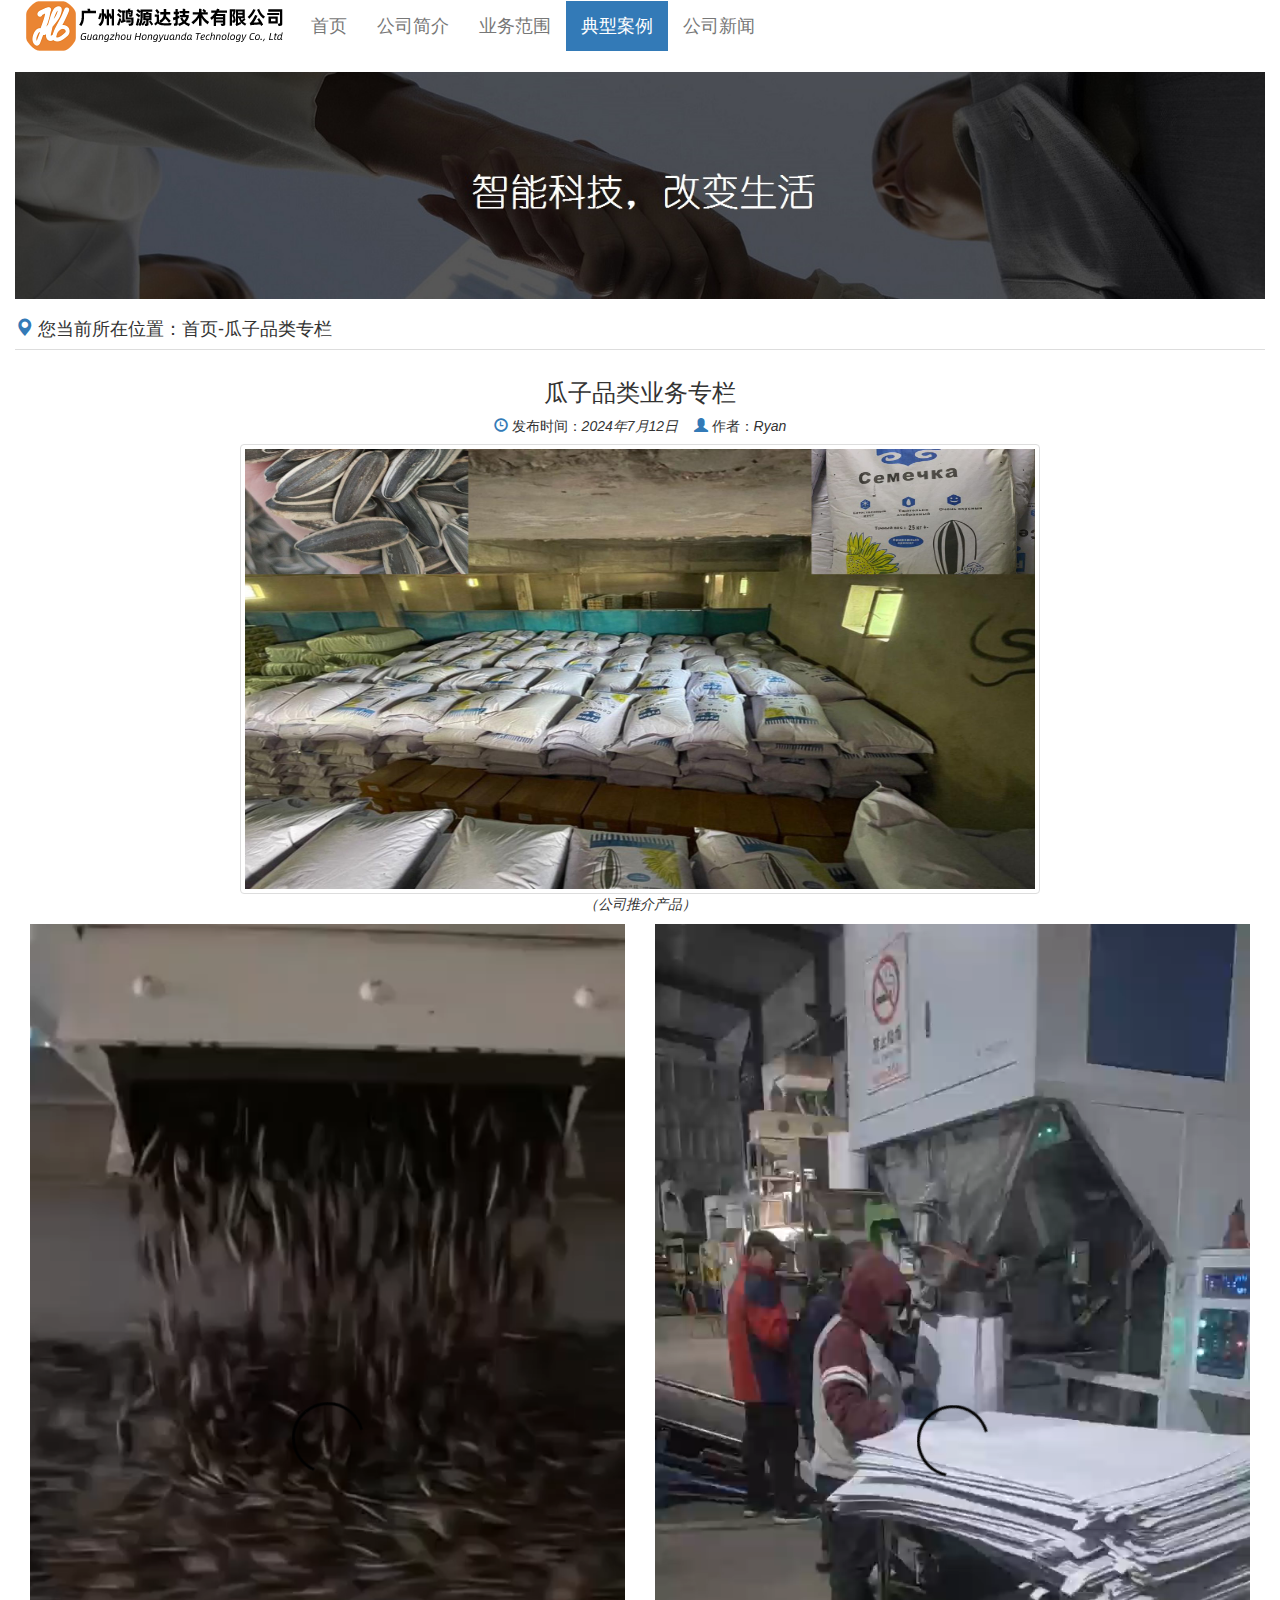
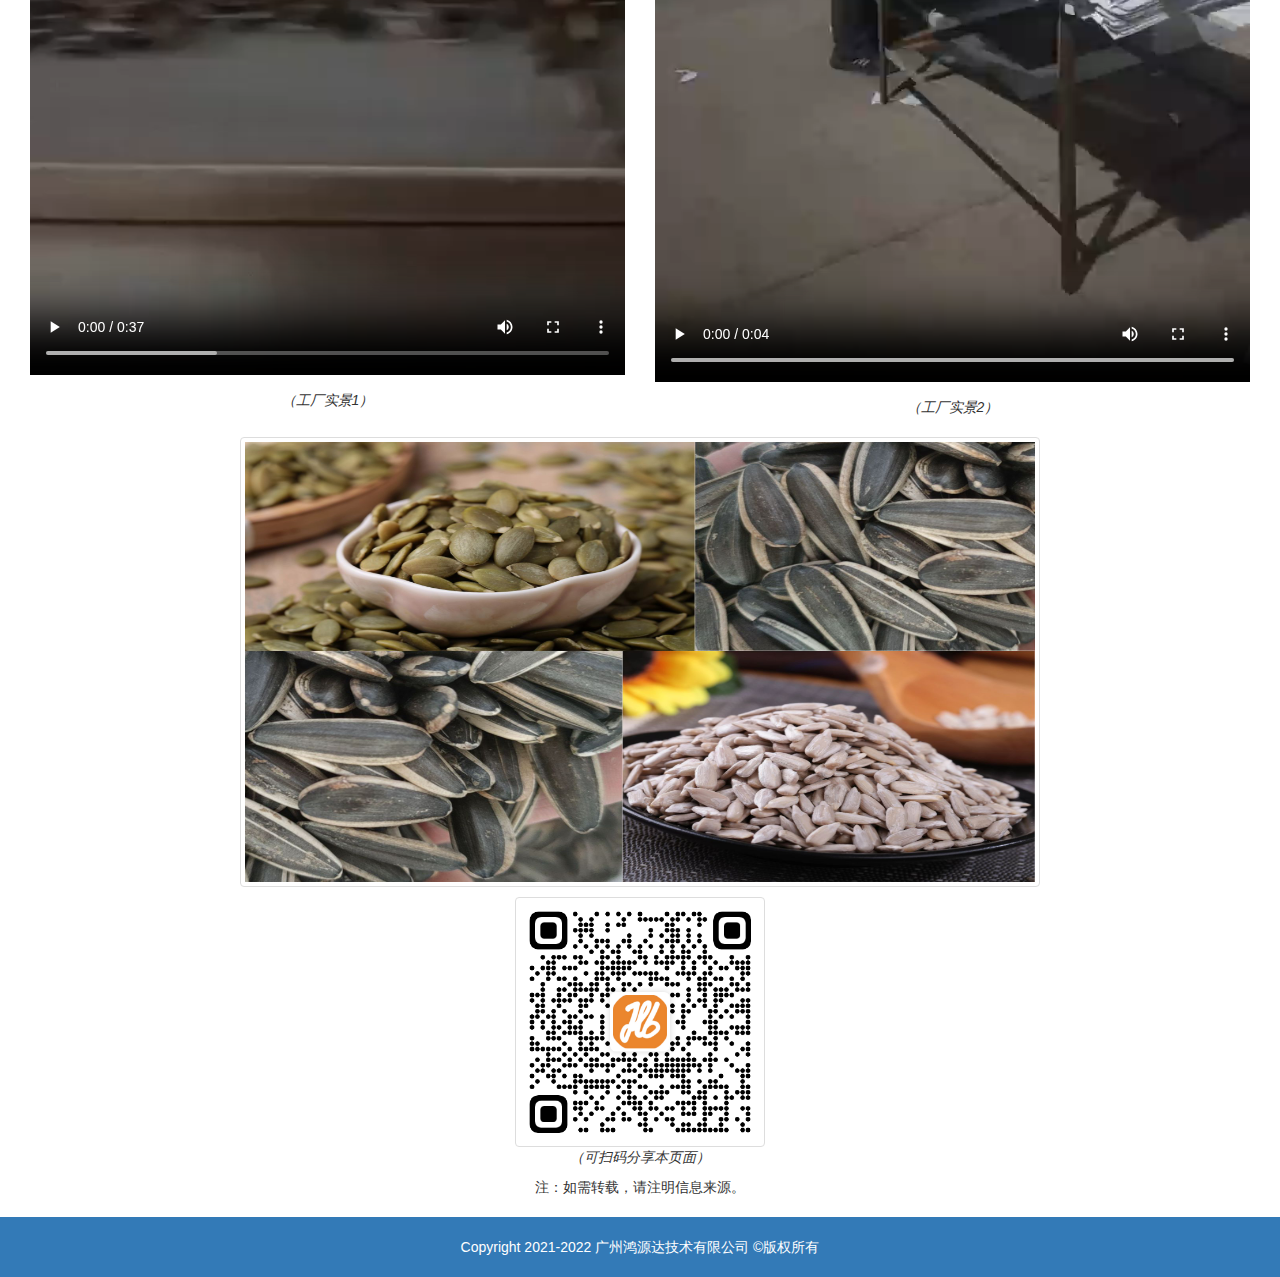
<file: sfsinfo.html>
<!DOCTYPE html>
<html>
	<head>
		<meta charset="utf-8">
		<title>瓜子品类</title>
		<meta name="viewport" content="width=device-width, initial-scale=1">
		<meta http-equiv="Expires" content="0">
		<meta http-equiv="Pragma" content="no-cache">
		<meta http-equiv="Cache-control" content="no-cache">
		<meta http-equiv="Cache" content="no-cache">
		<link rel="shortcut icon" href="img/logo.ico" type="image/x-icon">
		<link type="text/css" rel="stylesheet" href="bootstrap/css/bootstrap.min.css" />
		<script type="text/javascript" src="js/jquery-2.0.js"></script>
		<script type="text/javascript" src="bootstrap/js/bootstrap.min.js"></script>
		<link type="text/css" rel="stylesheet" href="css/style.css" />
	</head>
	<body>
		<div class="container-fluid">
			<div class="row">
				<div class="col-md-12">
					<nav class="navbar navbar-default" role="navigation">
						<div class="navbar-header">

							<button type="button" class="navbar-toggle" data-toggle="collapse"
								data-target="#bs-example-navbar-collapse-1">
								<span class="sr-only">Toggle navigation</span><span class="icon-bar"></span><span
									class="icon-bar"></span><span class="icon-bar"></span>
							</button> <a class="navbar-brand" href="index.html" title="鸿源达技术有限公司"><img alt="HongYuanDa"
									src="img/logo.png" /></a>
						</div>

						<div class="collapse navbar-collapse" id="bs-example-navbar-collapse-1">
							<ul class="nav navbar-nav">
								<li><a href="index.html">首页</a></li>
								<li><a href="profile.html">公司简介</a></li>
								<li><a href="business.html">业务范围</a></li>
								<li class="active"><a href="case.html">典型案例</a></li>
								<li><a href="news.html">公司新闻</a></li>
							</ul>
						</div>
					</nav>
				</div>
			</div>
			<div class="row">
				<div class="col-md-12">

					<img style="width: 100%;" alt="banner" src="img/banner6.jpg" />
					<div class="carousel-caption">
					</div>
				</div>
			</div>
			<div class="row">
				<div class="col-md-12">
					<h4 class="headerbordered"><span class="glyphicon glyphicon-map-marker"></span> 您当前所在位置：首页-瓜子品类专栏
					</h4>
				</div>
			</div>
			<div class="row ">
				<div class="col-md-12 mainbox text-center">
					<h3>瓜子品类业务专栏​</h3>
					<h5> <span class="glyphicon glyphicon-time"></span>
						发布时间：<em>2024年7月12日</em>&nbsp;&nbsp;&nbsp;&nbsp;<span class="glyphicon glyphicon-user"></span>
						作者：<em>Ryan</em></h5>


					<img class="img-thumbnail" style="max-width:800px;max-height:450px" src="img/sfss1.jpg"
						alt="news photo" /><br />
					<em>（公司推介产品）</em>
					<p></p>

					<div class="col-md-6 text-center" >
						<video style="text-align: center;" width="100%" height="100%" autoplay="true" controls loop>
							<source src="video/sfs0.mp4" />
						</video>
						<p class="text-capitalize"><em>（工厂实景1）</em></p>
					</div>

					<div class="col-md-6 text-center" >
						<video style="text-align: center;" width="100%" height="100%" autoplay="true" controls loop>
							<source src="video/sfs1.mp4" />
						</video>
						<p class="text-capitalize"><em>（工厂实景2）</em></p>
					</div>



					<p></p>

					<img class="img-thumbnail" style="max-width:800px;max-height:450px" src="img/sfss2.jpg"
						alt="news photo" /><br />
					<p></p>
					<img class="img-thumbnail" style="max-width:250px;max-height:250px" src="img/qrcode_n101.png"
						alt="qrcode" />
					<br />
					<em>（可扫码分享本页面）</em>
					<p>注：如需转载，请注明信息来源。</p>
				</div>
			</div>

			<div class="row bg-primary footer">
				<div class="col-md-12 text-center">
					Copyright 2021-2022 广州鸿源达技术有限公司 &COPY;版权所有
				</div>
			</div>
		</div>
	</body>
</html>
</file>
<file: css/style.css>
body {
	font-family: "微软雅黑", Arial, Helvetica;
}
.footer{  padding:20px;

}
a{ 
    font-size: 18px; 
    }
img {
	width: 100%;
}

p,
h4 {
	line-height: 40px;
}

.glyphicon {
	color: #337ab7;
}

.mainbox {

	min-height: 320px;

}

.timeline {

	background-color: #337ab7;
	color: #ffffff;
	height: 100px;
	line-height: 100px
}

.headerbordered {
	border-bottom: 1px solid #ddd;
}
</file>
<file: css/profile.css>
canvas {
	display: block;
	vertical-align: top;
}

.count-particles {
	background: #ffffff;
	position: absolute;
	top: 0;
	left: 0;
	width: 100px;
	color: #13E8E9;
	font-size: 1.0em;
	text-align: left;
	text-indent: 4px;
	line-height: 14px;
	padding-bottom: 2px;
	font-family: Helvetica, Arial, sans-serif;
	font-weight: bold;
}

.js-count-particles {
	font-size: 1.5em
}

#stats,
.count-particles {
	-webkit-user-select: none;
	margin-top: 5px;
	margin-left: 5px
}

#stats {
	border-radius: 3px 3px 0 0;
	overflow: hidden
}

.count-particles {
	border-radius: 0 0 3px 3px
}

#particles-js {
	width: 100%;
	height: 100%;
    background-image:  url(../img/photo.avif);
	position: relative;
	background-color: ffffff;
	background-size: contain;
    background-position: center center;
	background-repeat: no-repeat;
}

.sk-rotating-plane {
	display: none;
	width: 80px;
	height: 80px;
	margin: auto;
	background-color: black;
	-webkit-animation: sk-rotating-plane 1.2s infinite ease-in-out;
	animation: sk-rotating-plane 1.2s infinite ease-in-out;
	z-index: 1;
	position: absolute;
	top: 10%;
	left: 10%;
	margin-left: -40px;
	margin-top: -80px
}

.sk-rotating-plane.active {
	display: block
}

@keyframes sk-rotating-plane {
	0% {
		-webkit-transform: perspective(120px) rotateX(0deg) rotateY(0deg);
		transform: perspective(120px) rotateX(0deg) rotateY(0deg)
	}

	50% {
		-webkit-transform: perspective(120px) rotateX(-180.1deg) rotateY(0deg);
		transform: perspective(120px) rotateX(-180.1deg) rotateY(0deg)
	}

	100% {
		-webkit-transform: perspective(120px) rotateX(-180deg) rotateY(-179.9deg);
		transform: perspective(120px) rotateX(-180deg) rotateY(-179.9deg)
	}
}
</file>
